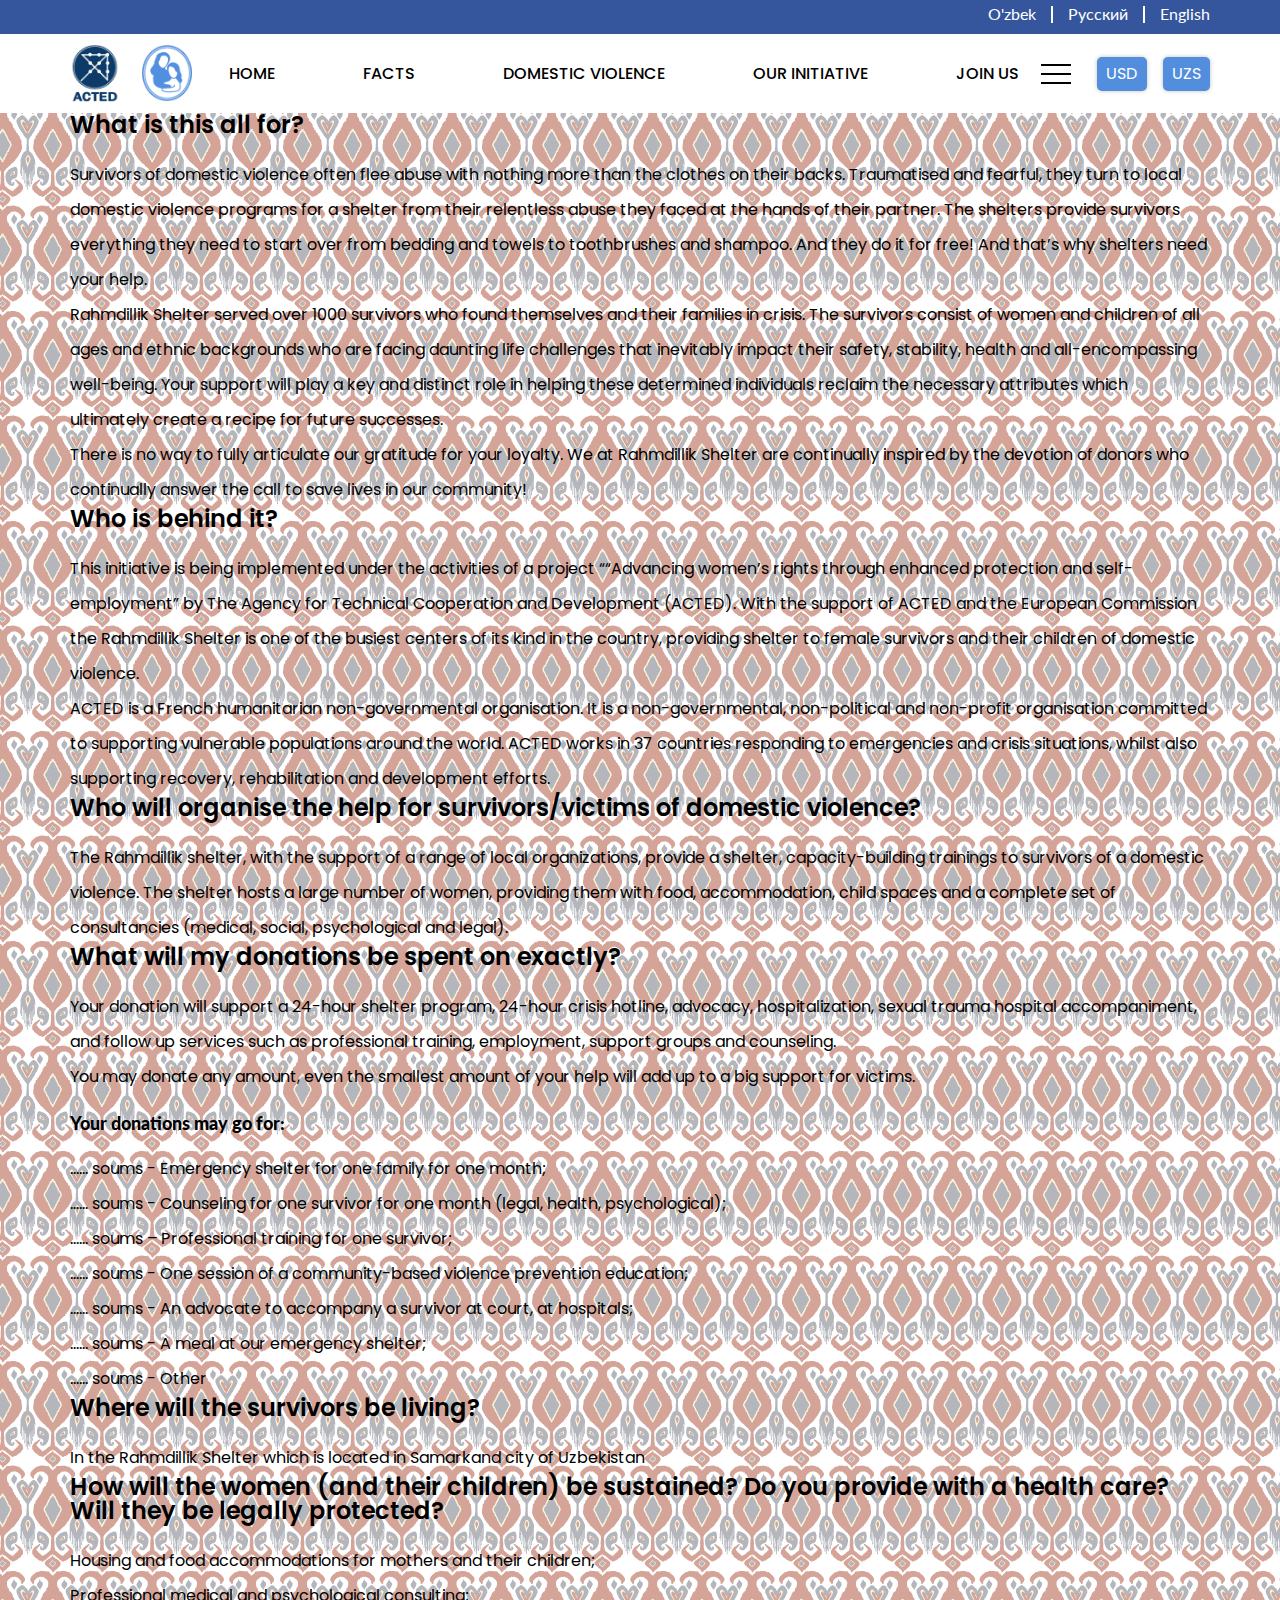
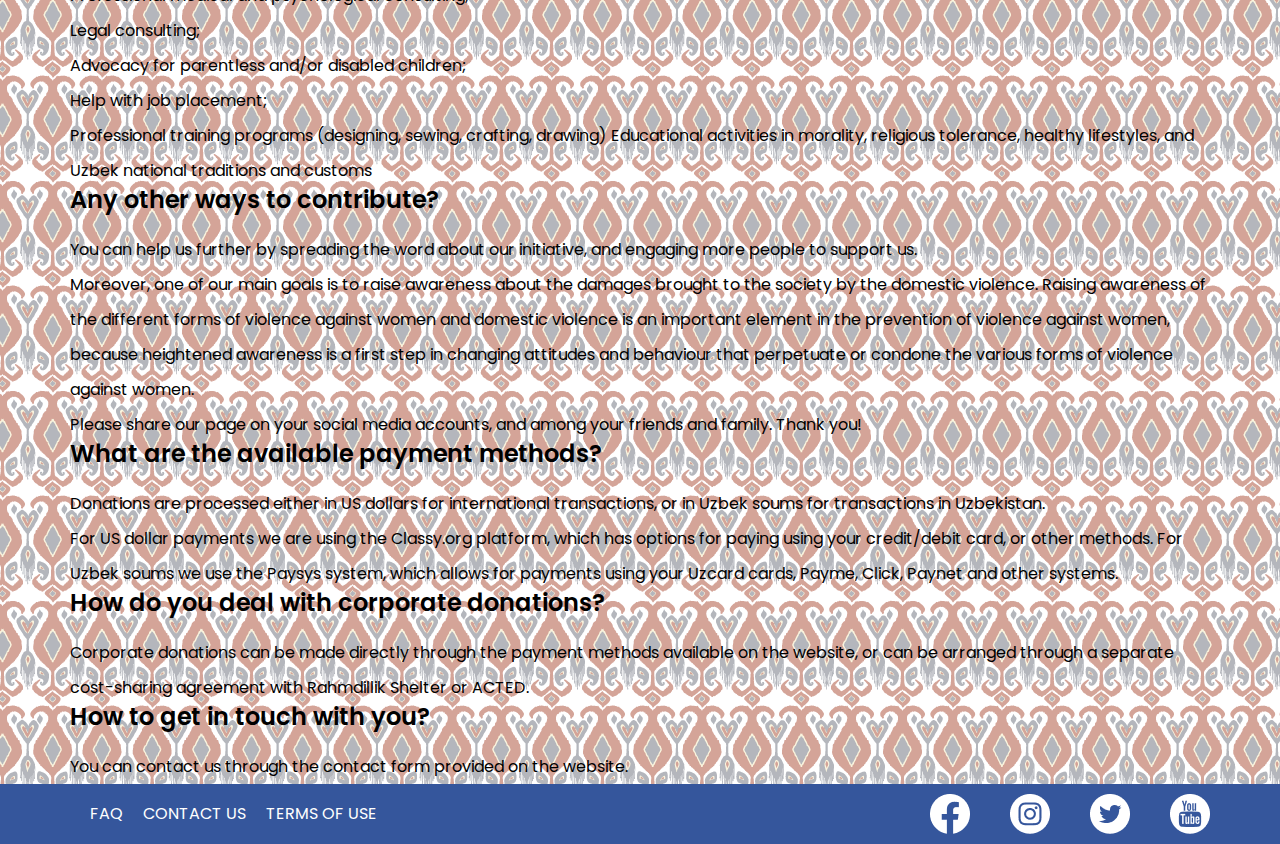
<file: faq.html>
<!DOCTYPE html>
<html lang="en">
<head>
    <meta charset="UTF-8">
    <meta name="viewport" content="width=device-width, initial-scale=1.0">
    <link rel="stylesheet" type="text/css"	href="css/styles.css">
    <title>ACTED</title>
</head>
<body>
<!-- TOP BAR -->
<div class="top-bar">
    <div class="container">
        <div class="top-bar__row">
            <div class="top-bar__language  top-bar__ozbeck">
                <a href="#" class="top-bar__link top-bar__link_white">
                    <span>O'zbek</span>
                </a>
            </div>
            <div class="top-bar__language top-bar__russian">
                <a href="#" class="top-bar__link top-bar__link_white">
                    <span>Русский</span>
                </a>
            </div>
            <div class="top-bar__language  top-bar__english">
                <a href="#" class="top-bar__link top-bar__link_white active">
                    <span>English</span>
                </a>
            </div>
        </div>
    </div>
</div>
<!--./TOP BAR -->
<!-- HEADER -->
<header class="header">
	<div class="container">
		<div class="header__row">
			<div class="header__logos">
				<a href="index.html" class="header__logo header__logo_main">
					<img class="header__image image" src="icons/logo_main.png" alt="logo-1">
				</a>
				<a href="index.html" class="header__logo header__logo">
					<img class="header__image image" src="icons/logo.png" alt="logo-2">
				</a>
			</div>
			<nav class="header__menu">
				<ul class="header__list">
					<li class="list__item">
						<a href="index.html" class="header__link uppercase">Home</a>
					</li>
					<li class="list__item">
						<a href="#" class="header__link uppercase">FACTS</a>
					</li>
					<li class="list__item">
						<a href="#domestic-violence" class="header__link uppercase">DOMESTIC VIOLENCE</a>
					</li>
					<li class="list__item">
						<a href="#" class="header__link uppercase">OUR INITIATIVE</a>
					</li>
					<li class="list__item">
						<a href="#" class="header__link uppercase">Join us</a>
					</li>
				</ul>
			</nav>
			<nav class="header__menu_hidden">
				<ul class="header__list_hidden">
					<li class="list__item_hidden">
						<a href="faq.html" class="header__link_hidden header__link uppercase">faq</a>
					</li>
					<li class="list__item_hidden">
						<a href="our-team.html" class="header__link_hidden header__link uppercase">Our team</a>
					</li>
					<li class="list__item_hidden">
						<a href="form.html" class="header__link_hidden header__link uppercase">contact us</a>
					</li>
					<li class="list__item_hidden">
						<a href="#" class="header__link_hidden header__link uppercase">Where we are?</a>
					</li>
				</ul>
			</nav>
			<div class="header__burger">
				<span></span>
			</div>
			<div class="header__column header__column_right">
				<div class="header__donate donate">
					<a href="#"class="button button_sm button_blue button-hover_white ">USD</a>
					<a href="#"class="button button_sm button_blue button-hover_white ">UZS</a>
				</div>
			</div>
		</div>
	</div>
</header><!--./HEADER -->
<div class="wrapper">
    <div class="content">
        <main class="main">
            <!-- SECTION FAQ -->
            <section class="faq">
                <div class="container">
                    <div class="faq__row">
                        <div class="faq__title title">What is this all for?</div>
                        <div class="faq__text text">
                            <p>
                                Survivors of domestic violence often flee abuse with nothing more than the clothes on their backs. Traumatised and fearful, they turn to local domestic violence programs for a shelter from their relentless abuse they faced at the hands of their partner. The shelters provide survivors everything they need to start over from bedding and towels to toothbrushes and shampoo. And they do it for free! And that’s why shelters need your help.
                            </p>
                            <p>
                                Rahmdillik Shelter served over 1000 survivors who found themselves and their families in crisis. The survivors consist of women and children of all ages and ethnic backgrounds who are facing daunting life challenges that inevitably impact their safety, stability, health and all-encompassing well-being. Your support will play a key and distinct role in helping these determined individuals reclaim the necessary attributes which ultimately create a recipe for future successes.
                            </p>
                            <p>
                                There is no way to fully articulate our gratitude for your loyalty. We at Rahmdillik Shelter are continually inspired by the devotion of donors who continually answer the call to save lives in our community!
                            </p>
                        </div>
                        <div class="faq__title title">Who is behind it?</div>
                        <div class="faq__text text">
                            <p>
                                This initiative is being implemented under the activities of a project ““Advancing
                                women’s rights through enhanced protection and self-employment”  by The Agency for Technical Cooperation and Development (ACTED). With the support of ACTED and the European Commission the Rahmdillik Shelter is one of the busiest centers of its kind in the country, providing shelter to female survivors and their children of domestic violence.
                            </p>
                            <p>
                                ACTED is a French humanitarian non-governmental organisation. It is a non-governmental, non-political and non-profit organisation committed to supporting vulnerable populations around the world. ACTED works in 37 countries responding to emergencies and crisis situations, whilst also supporting recovery, rehabilitation and development efforts.
                            </p>
                        </div>
    
                        <div class="faq__title title">Who will organise the help for survivors/victims of domestic violence?</div>
                        <div class="faq__text text">
                            <p>
                                The Rahmdillik shelter, with the support of a range of local organizations, provide a shelter, capacity-building trainings to survivors of a domestic violence. The shelter hosts a large number of women, providing them with food, accommodation, child spaces and a complete set of consultancies (medical, social, psychological and legal).
                            </p>
                        </div>
                        <div class="faq__title title">What will my donations be spent on exactly?</div>
                        <div class="faq__text text">
                            <p>
                                Your donation will support a 24-hour shelter program, 24-hour crisis hotline, advocacy, hospitalization, sexual trauma hospital accompaniment, and follow up services such as professional training, employment, support groups and counseling.
                            </p>
                            <p>
                                You may donate any amount, even the smallest amount of your help will add up to a big support for victims.
                            </p>
                            <ul class="faq__list">
                                <span class="list__title">Your donations may go for:</span>
                                <li class="faq__list-item">…… soums - Emergency shelter for one family for one month;</li>
                                <li class="faq__list-item">…… soums - Counseling for one survivor for one month (legal, health, psychological);</li>
                                <li class="faq__list-item">…… soums – Professional training for one survivor;</li>
                                <li class="faq__list-item">…… soums - One session of a community-based violence prevention education;</li>
                                <li class="faq__list-item">…… soums - An advocate to accompany a survivor at court, at hospitals;</li>
                                <li class="faq__list-item">…… soums - A meal at our emergency shelter;</li>
                                <li class="faq__list-item">…… soums - Other</li>
                            </ul>
                        </div>
                        <div class="faq__title title">Where will the survivors be living?</div>
                        <div class="faq__text text">
                            <p>In the Rahmdillik Shelter which is located in Samarkand city of Uzbekistan</p>
                        </div>
                        <div class="faq__title title">How will the women (and their children) be sustained? Do you provide with a health care? Will they be legally protected?</div>
                        <div class="faq__text text">
                            <ul class="faq__list">
                                <li class="faq__list-item">Housing and food accommodations for mothers and their children;</li>
                                <li class="faq__list-item">Professional medical and psychological consulting;</li>
                                <li class="faq__list-item">Legal consulting;</li>
                                <li class="faq__list-item">Advocacy for parentless and/or disabled children;</li>
                                <li class="faq__list-item">Help with job placement;</li>
                                <li class="faq__list-item">Professional training programs (designing, sewing, crafting, drawing) Educational activities in morality, religious tolerance, healthy lifestyles, and Uzbek national traditions and customs</li>
                            </ul>
                        </div>
                        <div class="faq__title title">Any other ways to contribute?</div>
                        <div class="faq__text text">
                            <p>
                                You can help us further by spreading the word about our initiative, and engaging more people to support us.
                            </p>
                            <p>
                                Moreover, one of our main goals is to raise awareness about the damages brought to the society by the domestic violence. Raising awareness of the different forms of violence against women and domestic violence is an important element in the prevention of violence against women, because heightened awareness is a first step in changing attitudes and behaviour that perpetuate or condone the various forms of violence against women.
                            </p>
                            <p>
                                Please share our page on your social media accounts, and among your friends and family. Thank you!
                            </p>
                        </div>
                        <div class="faq__title title">What are the available payment methods?</div>
                        <div class="faq__text text">
                            <p>
                                Donations are processed either in US dollars for international transactions, or in Uzbek soums for transactions in Uzbekistan.
                            </p>
                            <p>
                                For US dollar payments we are using the Classy.org platform, which has options for paying using your credit/debit card, or other methods.
                                For Uzbek soums we use the Paysys system, which allows for payments using your Uzcard cards, Payme, Click, Paynet and other systems.
                            </p>
                        </div>
                        <div class="faq__title title">How do you deal with corporate donations?</div>
                        <div class="faq__text text">
                            <p>
                                Corporate donations can be made directly through the payment methods available on the website, or can be arranged through a separate cost-sharing agreement with Rahmdillik Shelter or ACTED.
                            </p>
                        </div>
                        <div class="faq__title title">How to get in touch with you?</div>
                        <div class="faq__text text">
                            <p>
                                You can contact us through the contact form provided on the website.
                            </p>
                        </div>
    


                    </div>
                </div>
            </section>
        </main>
    </div>
    <!-- FOOTER -->
<footer class="footer">
	<div class="container">
		<div class="footer__row">
			<ul class="footer__list">
				<li class="list__item-footer uppercase">
					<a href="#" class="footer__link">faq</a>
				</li>
				<!--<li class="list__item uppercase">-->
					<!--<a href="#" class="footer__link">lorem</a>-->
				<!---->
				<!--</li>-->
				<li class="list__item-footer uppercase">
					<a href="#" class="footer__link">contact us</a>
				
				</li>
				<li class="list__item-footer uppercase">
					<a href="#" class="footer__link">terms of use</a>
				</li>
			</ul>
			<div class="footer__social-icons">
				<div class="social-icons__fb social-icons">
					<a href="#" class="social-icons__link">
						<img src="images/footer/facebook.png" class="footer__image" alt="facebook">
					</a>
				</div>
				<div class="social-icons__insta social-icons">
					<a href="#" class="social-icons__link">
						<img src="images/footer/instagram.png" class="footer__image" alt="facebook">
					</a>
				</div>
				<div class="social-icons__twitter social-icons">
					<a href="#" class="social-icons__link">
						<img src="images/footer/twitter.png" class="footer__image" alt="facebook">
					</a>
				</div>
				<div class="social-icons__you-tube social-icons">
					<a href="#" class="social-icons__link">
						<img src="images/footer/you_tube.png" class="footer__image" alt="facebook">
					</a>
				</div>
			</div>
		</div>
	</div>
</footer>    <!-- ./FOOTER -->
</div>
<!-- <script src="https://ajax.googleapis.com/ajax/libs/jquery/3.5.1/jquery.min.js"></script> -->
<script src="js/script.js" type="text/javascript"></script>
</body>
</html>
</file>
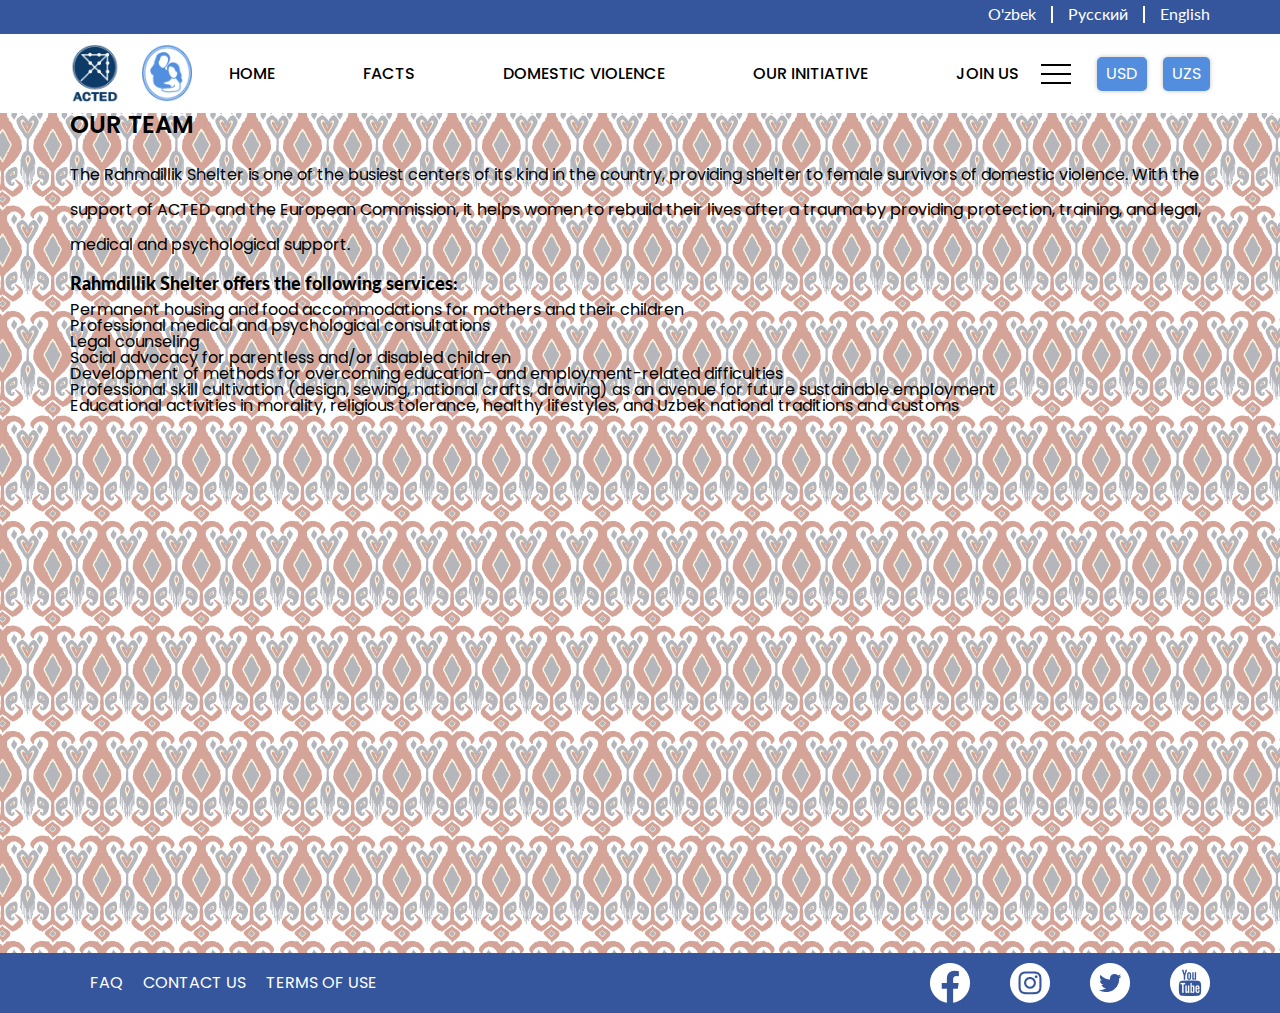
<file: our-team.html>
<!DOCTYPE html>
<html lang="en">
<head>
    <meta charset="UTF-8">
    <meta name="viewport" content="width=device-width, initial-scale=1.0">
    <link rel="stylesheet" type="text/css"	href="css/styles.css">
    <title>ACTED</title>
</head>
<body>
<!-- TOP BAR -->
<div class="top-bar">
    <div class="container">
        <div class="top-bar__row">
            <div class="top-bar__language  top-bar__ozbeck">
                <a href="#" class="top-bar__link top-bar__link_white">
                    <span>O'zbek</span>
                </a>
            </div>
            <div class="top-bar__language top-bar__russian">
                <a href="#" class="top-bar__link top-bar__link_white">
                    <span>Русский</span>
                </a>
            </div>
            <div class="top-bar__language  top-bar__english">
                <a href="#" class="top-bar__link top-bar__link_white active">
                    <span>English</span>
                </a>
            </div>
        </div>
    </div>
</div>
<!--./TOP BAR -->
<!-- HEADER -->
<header class="header">
	<div class="container">
		<div class="header__row">
			<div class="header__logos">
				<a href="index.html" class="header__logo header__logo_main">
					<img class="header__image image" src="icons/logo_main.png" alt="logo-1">
				</a>
				<a href="index.html" class="header__logo header__logo">
					<img class="header__image image" src="icons/logo.png" alt="logo-2">
				</a>
			</div>
			<nav class="header__menu">
				<ul class="header__list">
					<li class="list__item">
						<a href="index.html" class="header__link uppercase">Home</a>
					</li>
					<li class="list__item">
						<a href="#" class="header__link uppercase">FACTS</a>
					</li>
					<li class="list__item">
						<a href="#domestic-violence" class="header__link uppercase">DOMESTIC VIOLENCE</a>
					</li>
					<li class="list__item">
						<a href="#" class="header__link uppercase">OUR INITIATIVE</a>
					</li>
					<li class="list__item">
						<a href="#" class="header__link uppercase">Join us</a>
					</li>
				</ul>
			</nav>
			<nav class="header__menu_hidden">
				<ul class="header__list_hidden">
					<li class="list__item_hidden">
						<a href="faq.html" class="header__link_hidden header__link uppercase">faq</a>
					</li>
					<li class="list__item_hidden">
						<a href="our-team.html" class="header__link_hidden header__link uppercase">Our team</a>
					</li>
					<li class="list__item_hidden">
						<a href="#" class="header__link_hidden header__link uppercase">contact us</a>
					</li>
					<li class="list__item_hidden">
						<a href="#" class="header__link_hidden header__link uppercase">Where we are?</a>
					</li>
				</ul>
			</nav>
			<div class="header__burger">
				<span></span>
			</div>
			<div class="header__column header__column_right">
				<div class="header__donate donate">
					<a href="#"class="button button_sm button_blue button-hover_white ">USD</a>
					<a href="#"class="button button_sm button_blue button-hover_white ">UZS</a>
				</div>
			</div>
		</div>
	</div>
</header><!--./HEADER -->
<div class="wrapper">
    <div class="content">
        <main class="main">
            <!-- SECTION OUR-TEAM -->
            <section class="our-team">
                <div class="container">
                    <div class="our-team__row">
                        <div class="our-team__title title uppercase">OUR TEAM</div>
                        <div class="our-team__text text">
                            <p>
                                The Rahmdillik Shelter is one of the busiest centers of its kind in the country, providing shelter to female survivors of domestic violence. With the support of ACTED and the European Commission, it helps women to rebuild their lives after a trauma by providing protection, training, and legal, medical and psychological support.
                            </p>
                        </div>
                        <ul class="our-team__list">
                            <span class="list__title">Rahmdillik Shelter offers the following services:</span>
                            <li class="our-team__list-item">Permanent housing and food accommodations for mothers and their children</li>
                            <li class="our-team__list-item">Professional medical and psychological consultations</li>
                            <li class="our-team__list-item">Legal counseling</li>
                            <li class="our-team__list-item">Social advocacy for parentless and/or disabled children</li>
                            <li class="our-team__list-item">Development of methods for overcoming education- and employment-related difficulties</li>
                            <li class="our-team__list-item">Professional skill cultivation (design, sewing, national crafts, drawing) as an avenue for future sustainable employment</li>
                            <li class="our-team__list-item">Educational activities in morality, religious tolerance, healthy lifestyles, and Uzbek national traditions and customs</li>
                        </ul>
                    </div>
                </div>
            </section>
        </main>
    </div>
    <!-- FOOTER -->
<footer class="footer">
	<div class="container">
		<div class="footer__row">
			<ul class="footer__list">
				<li class="list__item-footer uppercase">
					<a href="#" class="footer__link">faq</a>
				</li>
				<!--<li class="list__item uppercase">-->
					<!--<a href="#" class="footer__link">lorem</a>-->
				<!---->
				<!--</li>-->
				<li class="list__item-footer uppercase">
					<a href="#" class="footer__link">contact us</a>
				
				</li>
				<li class="list__item-footer uppercase">
					<a href="#" class="footer__link">terms of use</a>
				</li>
			</ul>
			<div class="footer__social-icons">
				<div class="social-icons__fb social-icons">
					<a href="#" class="social-icons__link">
						<img src="images/footer/facebook.png" class="footer__image" alt="facebook">
					</a>
				</div>
				<div class="social-icons__insta social-icons">
					<a href="#" class="social-icons__link">
						<img src="images/footer/instagram.png" class="footer__image" alt="facebook">
					</a>
				</div>
				<div class="social-icons__twitter social-icons">
					<a href="#" class="social-icons__link">
						<img src="images/footer/twitter.png" class="footer__image" alt="facebook">
					</a>
				</div>
				<div class="social-icons__you-tube social-icons">
					<a href="#" class="social-icons__link">
						<img src="images/footer/you_tube.png" class="footer__image" alt="facebook">
					</a>
				</div>
			</div>
		</div>
	</div>
</footer>    <!-- ./FOOTER -->
</div>
<!-- <script src="https://ajax.googleapis.com/ajax/libs/jquery/3.5.1/jquery.min.js"></script> -->
<script src="js/script.js" type="text/javascript"></script>
</body>
</html>
</file>
<file: css/styles.css>
@import url("https://fonts.googleapis.com/css2?family=Lato:wght@400;700;900&family=Poppins:wght@400;500;600;900&display=swap");
* {
  padding: 0;
  margin: 0;
  border: 0;
}

*, *:before, *:after {
  box-sizing: border-box;
}

:focus, :active {
  outline: none;
}

a:focus, a:active {
  outline: none;
}

nav, footer, header, aside {
  display: block;
}

html, body {
  height: 100%;
  width: 100%;
  font-size: 100%;
  line-height: 1;
  -ms-text-size-adjust: 100%;
  -moz-text-size-adjust: 100%;
  -webkit-text-size-adjust: 100%;
}

input, button, textarea {
  font-family: inherit;
}

input::-ms-clear {
  display: none;
}

button {
  cursor: pointer;
}

button::-moz-focus-inner {
  padding: 0;
  border: 0;
}

a, a:visited {
  text-decoration: none;
}

a:hover {
  text-decoration: none;
}

ul li {
  list-style: none;
}

img {
  vertical-align: top;
}

h1, h2, h3, h4, h5, h6 {
  font-size: inherit;
  font-weight: 400;
}

/*! normalize.css v8.0.1 | MIT License | github.com/necolas/normalize.css */
/* Document
   ========================================================================== */
/**
 * 1. Correct the line height in all browsers.
 * 2. Prevent adjustments of font size after orientation changes in iOS.
 */
html {
  line-height: 1.15;
  /* 1 */
  -webkit-text-size-adjust: 100%;
  /* 2 */
}

/* Sections
   ========================================================================== */
/**
 * Remove the margin in all browsers.
 */
body {
  margin: 0;
}

/**
 * Render the `main` element consistently in IE.
 */
main {
  display: block;
}

/**
 * Correct the font size and margin on `h1` elements within `section` and
 * `article` contexts in Chrome, Firefox, and Safari.
 */
h1 {
  font-size: 2rem;
  margin: 0.67em 0;
}

/* Grouping content
   ========================================================================== */
/**
 * 1. Add the correct box sizing in Firefox.
 * 2. Show the overflow in Edge and IE.
 */
hr {
  box-sizing: content-box;
  /* 1 */
  height: 0;
  /* 1 */
  overflow: visible;
  /* 2 */
}

/**
 * 1. Correct the inheritance and scaling of font size in all browsers.
 * 2. Correct the odd `em` font sizing in all browsers.
 */
pre {
  font-family: monospace, monospace;
  /* 1 */
  font-size: 1rem;
  /* 2 */
}

/* Text-level semantics
   ========================================================================== */
/**
 * Remove the gray background on active links in IE 10.
 */
a {
  background-color: transparent;
}

/**
 * 1. Remove the bottom border in Chrome 57-
 * 2. Add the correct text decoration in Chrome, Edge, IE, Opera, and Safari.
 */
abbr[title] {
  border-bottom: none;
  /* 1 */
  text-decoration: underline;
  /* 2 */
  -webkit-text-decoration: underline dotted;
          text-decoration: underline dotted;
  /* 2 */
}

/**
 * Add the correct font weight in Chrome, Edge, and Safari.
 */
b,
strong {
  font-weight: bolder;
}

/**
 * 1. Correct the inheritance and scaling of font size in all browsers.
 * 2. Correct the odd `em` font sizing in all browsers.
 */
code,
kbd,
samp {
  font-family: monospace, monospace;
  /* 1 */
  font-size: 1rem;
  /* 2 */
}

/**
 * Add the correct font size in all browsers.
 */
small {
  font-size: 80%;
}

/**
 * Prevent `sub` and `sup` elements from affecting the line height in
 * all browsers.
 */
sub,
sup {
  font-size: 75%;
  line-height: 0;
  position: relative;
  vertical-align: baseline;
}

sub {
  bottom: -0.25rem;
}

sup {
  top: -0.5rem;
}

/* Embedded content
   ========================================================================== */
/**
 * Remove the border on images inside links in IE 10.
 */
img {
  border-style: none;
}

/* Forms
   ========================================================================== */
/**
 * 1. Change the font styles in all browsers.
 * 2. Remove the margin in Firefox and Safari.
 */
button,
input,
optgroup,
select,
textarea {
  font-family: inherit;
  /* 1 */
  font-size: 100%;
  /* 1 */
  line-height: 1.15;
  /* 1 */
  margin: 0;
  /* 2 */
}

/**
 * Show the overflow in IE.
 * 1. Show the overflow in Edge.
 */
button,
input {
  /* 1 */
  overflow: visible;
}

/**
 * Remove the inheritance of text transform in Edge, Firefox, and IE.
 * 1. Remove the inheritance of text transform in Firefox.
 */
button,
select {
  /* 1 */
  text-transform: none;
}

/**
 * Correct the inability to style clickable types in iOS and Safari.
 */
button,
[type=button],
[type=reset],
[type=submit] {
  -webkit-appearance: button;
}

/**
 * Remove the inner border and padding in Firefox.
 */
button::-moz-focus-inner,
[type=button]::-moz-focus-inner,
[type=reset]::-moz-focus-inner,
[type=submit]::-moz-focus-inner {
  border-style: none;
  padding: 0;
}

/**
 * Restore the focus styles unset by the previous rule.
 */
button:-moz-focusring,
[type=button]:-moz-focusring,
[type=reset]:-moz-focusring,
[type=submit]:-moz-focusring {
  outline: 1px dotted ButtonText;
}

/**
 * Correct the padding in Firefox.
 */
fieldset {
  padding: 0.35rem 0.75rem 0.625rem;
}

/**
 * 1. Correct the text wrapping in Edge and IE.
 * 2. Correct the color inheritance from `fieldset` elements in IE.
 * 3. Remove the padding so developers are not caught out when they zero out
 *    `fieldset` elements in all browsers.
 */
legend {
  box-sizing: border-box;
  /* 1 */
  color: inherit;
  /* 2 */
  display: table;
  /* 1 */
  max-width: 100%;
  /* 1 */
  padding: 0;
  /* 3 */
  white-space: normal;
  /* 1 */
}

/**
 * Add the correct vertical alignment in Chrome, Firefox, and Opera.
 */
progress {
  vertical-align: baseline;
}

/**
 * Remove the default vertical scrollbar in IE 10+.
 */
textarea {
  overflow: auto;
}

/**
 * 1. Add the correct box sizing in IE 10.
 * 2. Remove the padding in IE 10.
 */
[type=checkbox],
[type=radio] {
  box-sizing: border-box;
  /* 1 */
  padding: 0;
  /* 2 */
}

/**
 * Correct the cursor style of increment and decrement buttons in Chrome.
 */
[type=number]::-webkit-inner-spin-button,
[type=number]::-webkit-outer-spin-button {
  height: auto;
}

/**
 * 1. Correct the odd appearance in Chrome and Safari.
 * 2. Correct the outline style in Safari.
 */
[type=search] {
  -webkit-appearance: textfield;
  /* 1 */
  outline-offset: -2px;
  /* 2 */
}

/**
 * Remove the inner padding in Chrome and Safari on macOS.
 */
[type=search]::-webkit-search-decoration {
  -webkit-appearance: none;
}

/**
 * 1. Correct the inability to style clickable types in iOS and Safari.
 * 2. Change font properties to `inherit` in Safari.
 */
::-webkit-file-upload-button {
  -webkit-appearance: button;
  /* 1 */
  font: inherit;
  /* 2 */
}

/* Interactive
   ========================================================================== */
/*
 * Add the correct display in Edge, IE 10+, and Firefox.
 */
details {
  display: block;
}

/*
 * Add the correct display in all browsers.
 */
summary {
  display: list-item;
}

/* Misc
   ========================================================================== */
/**
 * Add the correct display in IE 10+.
 */
template {
  display: none;
}

/**
 * Add the correct display in IE 10.
 */
[hidden] {
  display: none;
}

.form-call-back {
  margin: 50px auto;
}
@media (min-width: 320px) and (max-width: 479px) {
  .form-call-back {
    margin: 0;
  }
}
@media (min-width: 480px) and (max-width: 767px) {
  .form-call-back {
    max-width: 400px;
  }
}
@media (min-width: 768px) and (max-width: 991px) {
  .form-call-back {
    max-width: 500px;
  }
}
@media (max-width: 991px) {
  .form-call-back {
    background-color: #333;
  }
}

.form {
  max-width: 550px;
  margin: 0 auto;
  color: #fff;
  padding: 30px 0;
}
.form__background {
  max-width: 800px;
  margin: 0 auto;
}
@media (min-width: 480px) and (max-width: 767px) {
  .form__background {
    max-width: 350px;
  }
}
@media (min-width: 768px) {
  .form__background {
    background-color: #333;
  }
}
.form__body {
  position: relative;
}
.form__body::after {
  content: "";
  position: absolute;
  top: 0;
  left: 0;
  width: 100%;
  height: 100%;
  background: rgba(51, 51, 51, 0.9) url("icons/loading.gif") center/50% no-repeat;
  opacity: 0;
  visibility: hidden;
  transition: all 0.5s ease 0s;
}
.form__body._sending::after {
  opacity: 1;
  visibility: visible;
}
.form__title {
  font-size: 34px;
  font-weight: 500;
  text-align: center;
  margin-bottom: 30px;
}
.form__item {
  margin-bottom: 20px;
}
.form__label {
  font-size: 18px;
  display: block;
  margin-bottom: 10px;
}
@media (max-width: 767px) {
  .form__label {
    font-size: 16px;
  }
}
.form__input {
  height: 50px;
  padding: 0 20px;
  border: solid 1px #000;
  border-radius: 5px;
  width: 100%;
  font-size: 18px;
}
.form__input:focus {
  box-shadow: 0 0 4px rgba(0, 0, 0, 0.25);
  transition: all 0.5s ease 0s;
}
.form__input._error {
  box-shadow: 0 0 10px red;
}
.form textarea.form__input {
  min-height: 120px;
  resize: vertical;
  padding: 20px;
}
.form__checkbox {
  font-size: 18px;
  line-height: 140%;
  display: inline-flex;
  align-items: center;
  position: relative;
  cursor: pointer;
}
.form__checkbox::before {
  align-self: flex-start;
  content: "";
  flex: 0 0 24px;
  height: 24px;
  border-radius: 4px;
  background-color: #fff;
  margin-right: 10px;
}
.form__checkbox:after {
  transition: transform 0.5s ease 0s;
  content: "";
  width: 16px;
  height: 16px;
  position: absolute;
  top: 4px;
  left: 4px;
  background-color: #528EDD;
  border-radius: 4px;
  transform: scale(0);
}
._error .form__checkbox::before {
  box-shadow: 0 0 10px red;
}
@media (max-width: 767px) {
  .form__checkbox {
    font-size: 16px;
  }
}
.form__button {
  width: 100%;
  display: flex;
  justify-content: center;
  align-items: center;
  min-height: 60px;
  background-color: #528EDD;
  color: #fff;
  font-family: "Helvetica", sans-serif;
  font-size: 18px;
  letter-spacing: 2px;
  font-weight: 700;
  cursor: pointer;
  border-radius: 29px;
  margin-bottom: 20px;
  box-shadow: 0 0 4px rgba(0, 0, 0, 0.25);
  transition: background-color 0.5s ease 0s;
}
.form__button:hover {
  background-color: #35569C;
}
@media (max-width: 767px) {
  .form__button {
    min-height: 40px;
    font-size: 16px;
  }
}

.checkbox__input {
  display: none;
}
.checkbox__input:checked + .form__checkbox:after {
  transform: scale(1);
}

/****************** MAIN *******************/
body {
  font-family: "Poppins", sans-serif;
}
body.lock {
  overflow: hidden;
}

.container {
  min-width: 320px;
  max-width: 1170px;
  padding: 0 15px;
  box-sizing: border-box;
  margin: 0 auto;
}

.wrapper {
  display: flex;
  flex-direction: column;
  min-height: 100%;
  overflow: hidden;
  background: url("../images/bg.png");
}
@media (max-width: 991px) {
  .wrapper {
    background: #fff;
  }
}

.content {
  flex: 1 1 auto;
}

.background {
  background-color: #fff;
  padding: 50px;
}
@media (max-width: 991px) {
  .background {
    padding: 0;
    background: transparent;
  }
}

.uppercase {
  text-transform: uppercase;
}

.ibg {
  background-position: center;
  background-size: cover;
  background-repeat: no-repeat;
}
.ibg img {
  display: none;
}

.title {
  font-size: 1.5rem;
  font-weight: 600;
  margin-bottom: 20px;
}
@media (max-width: 480px) {
  .title {
    margin: 20px 0 10px;
    padding: 15px;
  }
}

.text {
  line-height: 2.1875rem;
}

.video {
  width: 100%;
  height: auto;
  max-height: 100%;
}

.banner {
  padding: 60px 0 75px;
  color: #fff;
  text-align: center;
  height: 100%;
}
@media (max-width: 768px) {
  .banner {
    padding: 35px 0 60px;
  }
}
.banner__heshtag {
  font-size: 3.125rem;
  margin-bottom: 15px;
}
@media (max-width: 768px) {
  .banner__heshtag {
    font-size: 1.875rem;
  }
}
.banner__title {
  font-size: 2rem;
  font-weight: 600;
  line-height: 60px;
  margin: 0 115px 30px;
}
@media (max-width: 768px) {
  .banner__title {
    font-size: 20px;
    line-height: 40px;
    margin: 0 0 20px 0;
  }
}
.banner__total {
  font-size: 1.5rem;
}
@media (max-width: 768px) {
  .banner__total {
    font-size: 1.375rem;
  }
}
.banner__sum {
  font-size: 2.25rem;
  margin: 19px 0;
}
@media (max-width: 768px) {
  .banner__sum {
    font-size: 1.75rem;
  }
}
.banner__cta {
  font-size: 1.5rem;
  margin-bottom: 30px;
}
@media (max-width: 768px) {
  .banner__cta {
    font-size: 1.125rem;
  }
}
.button_b {
  padding: 15px 33px;
  border: solid 1px transparent;
}
@media (max-width: 768px) {
  .button_b {
    padding: 6px 8px;
  }
}

.button-hover_transparent:hover {
  background-color: transparent;
}

.facts {
  padding: 60px 0 30px;
  margin-bottom: 30px;
}
@media (max-width: 767px) {
  .facts {
    padding: 0;
  }
}
.facts__row {
  display: flex;
  justify-content: space-between;
}
@media (max-width: 991px) {
  .facts__row {
    flex-direction: column;
  }
}
.facts__column_left {
  flex: 0 1 50%;
}
.facts__column_right {
  flex: 0 1 50%;
  padding-left: 15px;
}
@media (max-width: 991px) {
  .facts__column_right {
    padding-left: 0;
  }
}
.facts__image {
  width: 100%;
  height: auto;
  max-height: 100%;
}
.facts__title {
  text-align: center;
}
.facts__list {
  margin-right: 1.7543859649%;
}
@media (min-width: 768px) and (max-width: 991px) {
  .facts__list {
    margin-left: 2.6315789474%;
    margin-right: 2.6315789474%;
  }
}
.facts__list-item {
  list-style: disc;
  line-height: 30px;
  margin-bottom: 15px;
}
@media (min-width: 320px) {
  .facts__list-item {
    margin: 0 0 10px 15px;
    max-width: 100%;
  }
}
.facts__video {
  margin: 0 auto 120px;
}
@media (min-width: 320px) and (max-width: 991px) {
  .facts__video {
    margin: 15px auto 15px;
  }
}
@media (min-width: 768px) and (max-width: 991px) {
  .facts__recent-donors {
    max-width: 70.1754385965%;
    margin: 0 auto;
  }
}
.facts__bg-image {
  margin-top: 60px;
}
@media (min-width: 320px) and (max-width: 991px) {
  .facts__bg-image {
    display: none;
  }
}

.recent-donors__title {
  font-size: 24px;
  text-align: center;
  margin-bottom: 30px;
}
@media (min-width: 320px) {
  .recent-donors__title {
    margin-bottom: 15px;
  }
}
.recent-donors__list {
  padding: 40px 15px 50px;
  box-shadow: 0 0 4px rgba(0, 0, 0, 0.25);
  background-color: #fff;
}
@media (max-width: 480px) {
  .recent-donors__list {
    padding: 20px 5px 30px;
  }
}
.recent-donors__list-item {
  margin-bottom: 15px;
  display: flex;
  justify-content: left;
  align-items: center;
  padding-bottom: 15px;
  border-bottom: solid 1px #E5E5E5;
}

.donor__icon {
  margin-right: 12px;
  margin-left: 10px;
}
.donor__icon img {
  max-width: 100%;
}
@media (max-width: 480px) {
  .donor__icon {
    max-width: 1.875rem;
    margin-left: 5px;
  }
}
@media (max-width: 767px) {
  .donor__icon {
    max-width: 2.1875rem;
    margin-left: 5px;
  }
}
.donor__name {
  font-size: 18px;
}
@media (max-width: 480px) {
  .donor__name {
    font-size: 16px;
  }
}
.donor__date {
  display: block;
  color: #B8B5B5;
  font-size: 14px;
  margin-top: 0.125rem;
}
@media (max-width: 480px) {
  .donor__date {
    margin-top: 0.375rem;
  }
}
.donor__sum {
  padding: 8.5px 31.5px;
  color: #fff;
  font-weight: 600;
  margin-left: auto;
  margin-right: 5px;
  border-radius: 50px;
  background-color: #528EDD;
  box-shadow: 0 0 4px rgba(0, 0, 0, 0.25);
}
@media (max-width: 480px) {
  .donor__sum {
    padding: 6px 15px;
    font-size: 14px;
  }
}
@media (min-width: 481px) and (max-width: 991px) {
  .donor__sum {
    padding: 8px 18px;
  }
}

.domestic-violence {
  padding: 60px 0 30px;
  margin-bottom: 30px;
}
@media (max-width: 991px) {
  .domestic-violence {
    background: #f0f0f0;
    padding: 10px 10px 60px 0;
  }
}
.domestic-violence__title {
  text-align: right;
  margin-bottom: 40px;
}
@media (max-width: 991px) {
  .domestic-violence__title {
    text-align: center;
    margin: 20px 0;
  }
}

.our-initiative {
  padding: 60px 0 30px;
  margin-bottom: 30px;
}
@media (max-width: 767px) {
  .our-initiative {
    padding: 0 0 30px;
  }
}
.our-initiative__title {
  margin-bottom: 40px;
}
@media (max-width: 767px) {
  .our-initiative__title {
    margin-bottom: 15px;
  }
}
.our-initiative__text {
  line-height: 30px;
  margin-bottom: 30px;
}
.our-initiative__list-item {
  font-style: italic;
  list-style: inside;
  margin-bottom: 15px;
  line-height: 30px;
}
.our-initiative__list-item:last-child {
  margin-bottom: 50px;
}
@media (max-width: 991px) {
  .our-initiative__list-item:last-child {
    margin-bottom: 25px;
  }
}

.list__title {
  font-family: "Lato", sans-serif;
  font-size: 18px;
  font-weight: 900;
  display: inline-block;
  margin: 50px 0 20px;
}
@media (min-width: 320px) {
  .list__title {
    margin: 12px 0 10px;
  }
}

.join-us {
  padding: 60px 0 80px;
}
@media (max-width: 991px) {
  .join-us {
    background: #f0f0f0;
    padding: 10px 10px 60px 10px;
  }
}
.join-us__text {
  margin-bottom: 20px;
}
@media (max-width: 767px) {
  .join-us__text {
    margin-bottom: 15px;
  }
}
/*******************************************/
/**************** TOP-BAR ******************/
.top-bar {
  background-color: #35569C;
  padding-top: 6px;
  padding-bottom: 6px;
  height: 2.125rem;
}
@media (max-width: 768px) {
  .top-bar {
    padding: 0.25rem 0 0.25rem;
    height: 1.625rem;
  }
}
.top-bar__row {
  display: flex;
  justify-content: flex-end;
}
@media (max-width: 768px) {
  .top-bar__row {
    justify-content: center;
  }
}
@media (max-width: 768px) {
  .top-bar__language {
    font-size: 14px;
  }
}
.top-bar__link {
  font-family: "Lato", sans-serif;
  font-size: 1rem;
  line-height: 16.8px;
  display: inline-block;
  position: relative;
}
.top-bar__link:after {
  display: block;
  content: "";
  background-color: #fff;
  height: 2px;
  width: 0%;
  left: 50%;
  bottom: -5px;
  position: absolute;
  transition: width 0.3s ease-in-out;
  transform: translateX(-50%);
}
.top-bar__link:hover:after, .top-bar__link:focus:after {
  width: 100%;
}
.top-bar__link_white {
  color: #fff;
}
.top-bar__russian {
  padding: 0 15px;
  margin-left: 15px;
  margin-right: 15px;
  border-left: solid 2px #fff;
  border-right: solid 2px #fff;
}
.hidden {
  display: none;
}

/*******************************************/
/***************** HEADER ******************/
.header {
  position: sticky;
  top: 0;
  z-index: 50;
  background-color: #fff;
}
.header:before {
  content: "";
  position: absolute;
  width: 100%;
  height: 100%;
  background-color: #fff;
  z-index: 2;
}
.header__row {
  position: relative;
  display: flex;
  justify-content: space-between;
  align-items: center;
  padding: 10px 0;
}
@media (max-width: 480px) {
  .header__row {
    padding: 5px 0;
  }
}
.header__logos {
  display: flex;
}
.header__logo {
  flex: 0 0 50px;
  overflow: hidden;
  position: relative;
  z-index: 3;
}
@media (max-width: 768px) {
  .header__logo {
    flex: 0 0 40px;
  }
}
.header__logo_main {
  margin-right: 22px;
}
@media (max-width: 992px) {
  .header__logo_main {
    margin-right: 6px;
  }
}
.header__image {
  max-width: 100%;
  display: block;
}
@media (max-width: 991px) {
  .header__menu {
    position: fixed;
    top: -100%;
    left: 0;
    width: 100%;
    height: 100%;
    transition: all 0.3s ease;
    padding-left: 25px;
  }
  .header__menu.active {
    z-index: 2;
    top: 275px;
  }
}
@media (min-width: 992px) {
  .header__menu {
    margin-left: auto;
  }
}
.header__menu_hidden {
  position: fixed;
  top: -100%;
  left: 0;
  width: 100%;
  height: 100%;
  transition: all 0.3s ease;
  padding: 100px 0 0 25px;
  background: linear-gradient(to right, #DAE8EE 40%, rgba(0, 0, 0, 0.2) 30%, rgba(0, 0, 0, 0.2) 30%);
}
@media (max-width: 768px) {
  .header__menu_hidden {
    background: #DAE8EE;
  }
}
.header__menu_hidden.active {
  top: 0;
}
.header__list {
  display: flex;
  position: relative;
  z-index: 2;
}
@media (max-width: 991px) {
  .header__list {
    display: block;
  }
}
.header__list_hidden {
  position: relative;
  display: block;
  height: 100%;
  left: 0;
}
.header__link {
  color: #000;
  font-size: 1rem;
  font-weight: 500;
  line-height: 1.5rem;
  transition: width 0.3s ease-in-out;
  display: inline-block;
  position: relative;
}
@media (max-width: 991px) {
  .header__link {
    font-size: 1.5rem;
  }
}
.header__link_hidden {
  font-size: 1.5rem;
}
.header__link:after {
  display: block;
  content: "";
  background-color: #000;
  height: 2px;
  width: 0%;
  left: 50%;
  bottom: -5px;
  position: absolute;
  transition: width 0.3s ease-in-out;
  transform: translateX(-50%);
}
.header__link:hover:after, .header__link:focus:after {
  width: 100%;
}
.header__burger {
  display: block;
  position: relative;
  width: 30px;
  height: 20px;
  z-index: 3;
}
@media (min-width: 992px) {
  .header__burger {
    margin-left: auto;
    margin-right: 10px;
  }
}
@media (max-width: 991px) {
  .header__burger {
    margin-left: 0;
    order: 4;
  }
}
.header__burger.active:before {
  transform: rotate(45deg);
  top: 9px;
}
.header__burger.active:after {
  transform: rotate(-45deg);
  bottom: 9px;
}
.header__burger span {
  position: absolute;
  background-color: #000;
  right: 0;
  width: 100%;
  height: 2px;
  top: 9px;
  transition: all 0.3s ease;
}
.header__burger.active span {
  transform: scale(0);
}
.header__burger:before, .header__burger:after {
  content: "";
  background-color: #000;
  position: absolute;
  width: 100%;
  height: 2px;
  right: 0;
  transition: all 0.3s ease;
}
.header__burger:before {
  top: 0;
}
.header__burger:after {
  bottom: 0;
}
@media (max-width: 992px) {
  .header__column {
    margin-left: auto;
    margin-right: 15px;
  }
}
.list__item {
  margin-left: 88px;
}
.list__item:first-child {
  margin-left: 15px;
}
@media (min-width: 992px) and (max-width: 1199px) {
  .list__item:first-child {
    margin-left: 10px;
  }
}
@media (max-width: 991px) {
  .list__item:first-child {
    margin-left: 0;
  }
}
@media (min-width: 992px) and (max-width: 1199px) {
  .list__item {
    margin-left: 40px;
  }
}
@media (max-width: 991px) {
  .list__item {
    margin-left: 0;
    margin-bottom: 20px;
  }
}
.list__item_hidden {
  margin-bottom: 20px;
}

.donate {
  display: flex;
  justify-content: center;
  position: relative;
  z-index: 3;
}

.button {
  box-shadow: 0 0 4px rgba(0, 0, 0, 0.25);
  display: block;
  margin-left: 16px;
  border-radius: 5px;
  color: #fff;
  border: solid 1px transparent;
}
.button:hover {
  border: solid 1px #528EDD;
}
.button_sm {
  padding: 0.5rem;
}
.button_blue {
  background-color: #528EDD;
}

.button-hover_white:hover {
  background-color: #fff;
  color: #528EDD;
}

/*******************************************/
/***************** FOOTER ******************/
.footer {
  background-color: #35569C;
  padding: 20px 0;
}
@media (min-width: 320px) {
  .footer {
    padding: 10px 0;
  }
}
.footer__row {
  display: flex;
  justify-content: space-between;
  align-items: center;
}
@media (min-width: 320px) and (max-width: 480px) {
  .footer__row {
    flex-direction: column;
  }
}
.footer__list {
  display: flex;
  margin-left: 100px;
}
.footer__list:first-child {
  margin-left: 0;
}
.footer__link {
  color: #fff;
  display: inline-block;
  position: relative;
}
.footer__link:after {
  display: block;
  content: "";
  background-color: #fff;
  height: 2px;
  width: 0%;
  left: 50%;
  bottom: -5px;
  position: absolute;
  transition: width 0.3s ease-in-out;
  transform: translateX(-50%);
}
.footer__link:hover:after, .footer__link:focus:after {
  width: 100%;
}
.footer__social-icons {
  display: flex;
}
@media (min-width: 320px) and (max-width: 479px) {
  .footer__image {
    width: 30px;
    height: 30px;
  }
}
.list__item-footer {
  margin-left: 20px;
}
@media (min-width: 320px) and (max-width: 480px) {
  .list__item-footer {
    font-size: 14px;
    margin-bottom: 10px;
    margin-left: 15px;
  }
}

.social-icons:nth-child(n+2) {
  margin-left: 40px;
}
@media (min-width: 320px) and (max-width: 767px) {
  .social-icons:nth-child(n+2) {
    margin-left: 10px;
  }
}
/*******************************************/
</file>
